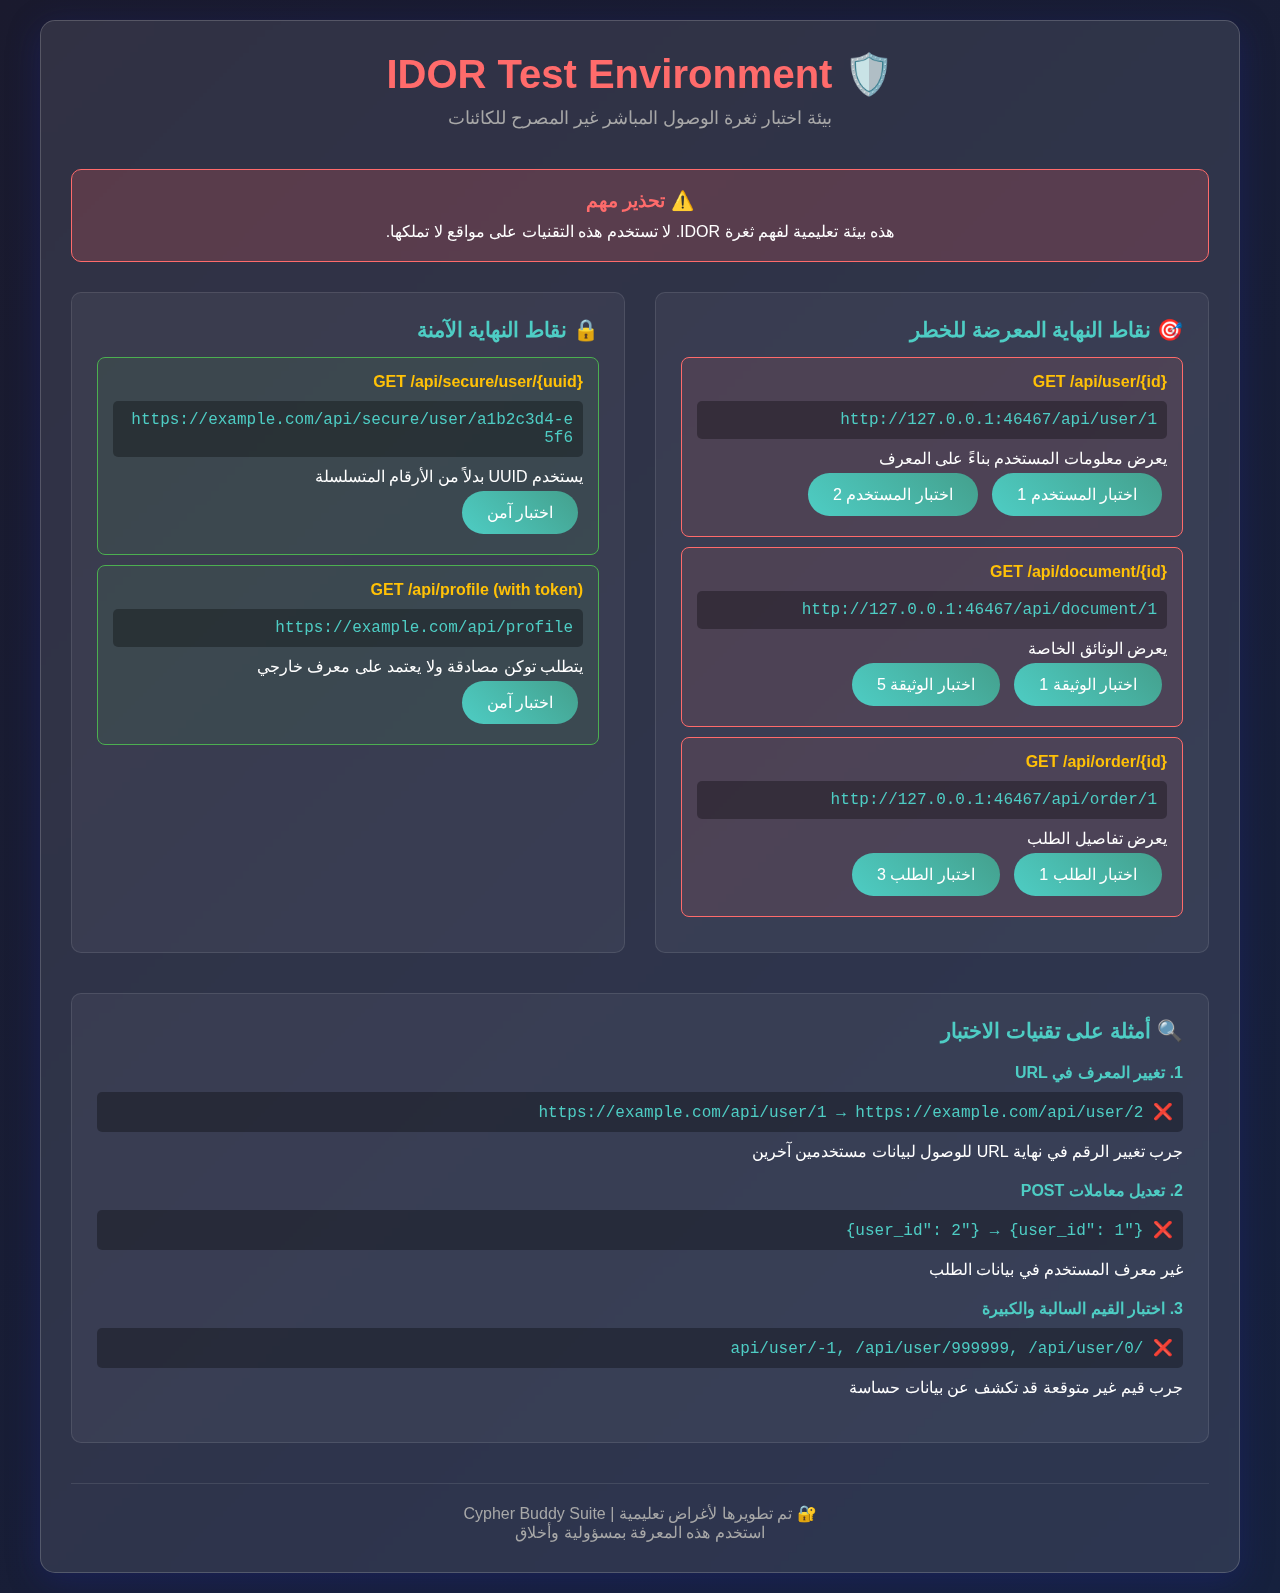
<file: public/idor-test.html>
<!DOCTYPE html>
<html lang="ar" dir="rtl">
<head>
    <meta charset="UTF-8">
    <meta name="viewport" content="width=device-width, initial-scale=1.0">
    <title>IDOR Test Environment - بيئة اختبار ثغرة IDOR</title>
    <style>
        * {
            margin: 0;
            padding: 0;
            box-sizing: border-box;
        }
        
        body {
            font-family: 'Arial', sans-serif;
            background: linear-gradient(135deg, #1a1a2e, #16213e);
            color: #fff;
            min-height: 100vh;
            padding: 20px;
        }
        
        .container {
            max-width: 1200px;
            margin: 0 auto;
            background: rgba(255, 255, 255, 0.1);
            border-radius: 15px;
            padding: 30px;
            box-shadow: 0 8px 32px rgba(31, 38, 135, 0.37);
            backdrop-filter: blur(4px);
            border: 1px solid rgba(255, 255, 255, 0.18);
        }
        
        .header {
            text-align: center;
            margin-bottom: 40px;
        }
        
        .header h1 {
            color: #ff6b6b;
            font-size: 2.5rem;
            margin-bottom: 10px;
        }
        
        .header p {
            color: #a8a8a8;
            font-size: 1.1rem;
        }
        
        .warning {
            background: rgba(255, 107, 107, 0.2);
            border: 1px solid #ff6b6b;
            border-radius: 10px;
            padding: 20px;
            margin-bottom: 30px;
            text-align: center;
        }
        
        .warning h3 {
            color: #ff6b6b;
            margin-bottom: 10px;
        }
        
        .grid {
            display: grid;
            grid-template-columns: repeat(auto-fit, minmax(300px, 1fr));
            gap: 30px;
            margin-bottom: 40px;
        }
        
        .card {
            background: rgba(255, 255, 255, 0.05);
            border-radius: 10px;
            padding: 25px;
            border: 1px solid rgba(255, 255, 255, 0.1);
            transition: transform 0.3s ease;
        }
        
        .card:hover {
            transform: translateY(-5px);
        }
        
        .card h3 {
            color: #4ecdc4;
            margin-bottom: 15px;
            font-size: 1.3rem;
        }
        
        .user-card {
            background: rgba(76, 175, 80, 0.1);
            border: 1px solid #4caf50;
            border-radius: 8px;
            padding: 15px;
            margin: 10px 0;
        }
        
        .user-id {
            color: #4caf50;
            font-weight: bold;
            font-size: 1.1rem;
        }
        
        .user-info {
            margin-top: 10px;
            color: #e0e0e0;
        }
        
        .test-url {
            background: rgba(0, 0, 0, 0.3);
            border-radius: 5px;
            padding: 10px;
            font-family: 'Courier New', monospace;
            color: #4ecdc4;
            word-break: break-all;
            margin: 10px 0;
        }
        
        .button {
            background: linear-gradient(45deg, #4ecdc4, #44a08d);
            border: none;
            border-radius: 25px;
            padding: 12px 25px;
            color: white;
            cursor: pointer;
            font-size: 1rem;
            transition: all 0.3s ease;
            margin: 5px;
        }
        
        .button:hover {
            transform: scale(1.05);
            box-shadow: 0 5px 15px rgba(78, 205, 196, 0.4);
        }
        
        .vulnerable {
            border-color: #ff6b6b !important;
            background: rgba(255, 107, 107, 0.1) !important;
        }
        
        .safe {
            border-color: #4caf50 !important;
            background: rgba(76, 175, 80, 0.1) !important;
        }
        
        .api-endpoint {
            background: rgba(255, 193, 7, 0.1);
            border: 1px solid #ffc107;
            border-radius: 8px;
            padding: 15px;
            margin: 10px 0;
        }
        
        .endpoint-title {
            color: #ffc107;
            font-weight: bold;
            margin-bottom: 10px;
        }
        
        .results {
            margin-top: 30px;
            padding: 20px;
            background: rgba(0, 0, 0, 0.2);
            border-radius: 10px;
        }
        
        .footer {
            text-align: center;
            margin-top: 40px;
            padding-top: 20px;
            border-top: 1px solid rgba(255, 255, 255, 0.1);
            color: #a8a8a8;
        }
    </style>
</head>
<body>
    <div class="container">
        <div class="header">
            <h1>🛡️ IDOR Test Environment</h1>
            <p>بيئة اختبار ثغرة الوصول المباشر غير المصرح للكائنات</p>
        </div>
        
        <div class="warning">
            <h3>⚠️ تحذير مهم</h3>
            <p>هذه بيئة تعليمية لفهم ثغرة IDOR. لا تستخدم هذه التقنيات على مواقع لا تملكها.</p>
        </div>
        
        <div class="grid">
            <div class="card">
                <h3>🎯 نقاط النهاية المعرضة للخطر</h3>
                
                <div class="api-endpoint vulnerable">
                    <div class="endpoint-title">GET /api/user/{id}</div>
                    <div class="test-url" id="userEndpoint">
                        https://example.com/api/user/1
                    </div>
                    <p>يعرض معلومات المستخدم بناءً على المعرف</p>
                    <button class="button" onclick="testEndpoint('user', 1)">اختبار المستخدم 1</button>
                    <button class="button" onclick="testEndpoint('user', 2)">اختبار المستخدم 2</button>
                </div>
                
                <div class="api-endpoint vulnerable">
                    <div class="endpoint-title">GET /api/document/{id}</div>
                    <div class="test-url" id="docEndpoint">
                        https://example.com/api/document/1
                    </div>
                    <p>يعرض الوثائق الخاصة</p>
                    <button class="button" onclick="testEndpoint('document', 1)">اختبار الوثيقة 1</button>
                    <button class="button" onclick="testEndpoint('document', 5)">اختبار الوثيقة 5</button>
                </div>
                
                <div class="api-endpoint vulnerable">
                    <div class="endpoint-title">GET /api/order/{id}</div>
                    <div class="test-url" id="orderEndpoint">
                        https://example.com/api/order/1
                    </div>
                    <p>يعرض تفاصيل الطلب</p>
                    <button class="button" onclick="testEndpoint('order', 1)">اختبار الطلب 1</button>
                    <button class="button" onclick="testEndpoint('order', 3)">اختبار الطلب 3</button>
                </div>
            </div>
            
            <div class="card">
                <h3>🔒 نقاط النهاية الآمنة</h3>
                
                <div class="api-endpoint safe">
                    <div class="endpoint-title">GET /api/secure/user/{uuid}</div>
                    <div class="test-url">
                        https://example.com/api/secure/user/a1b2c3d4-e5f6
                    </div>
                    <p>يستخدم UUID بدلاً من الأرقام المتسلسلة</p>
                    <button class="button" onclick="testSecureEndpoint('user')">اختبار آمن</button>
                </div>
                
                <div class="api-endpoint safe">
                    <div class="endpoint-title">GET /api/profile (with token)</div>
                    <div class="test-url">
                        https://example.com/api/profile
                    </div>
                    <p>يتطلب توكن مصادقة ولا يعتمد على معرف خارجي</p>
                    <button class="button" onclick="testSecureEndpoint('profile')">اختبار آمن</button>
                </div>
            </div>
        </div>
        
        <div class="card">
            <h3>🔍 أمثلة على تقنيات الاختبار</h3>
            
            <div style="margin: 20px 0;">
                <h4 style="color: #4ecdc4; margin-bottom: 10px;">1. تغيير المعرف في URL</h4>
                <div class="test-url">
                    ❌ https://example.com/api/user/1 → https://example.com/api/user/2
                </div>
                <p style="margin: 10px 0;">جرب تغيير الرقم في نهاية URL للوصول لبيانات مستخدمين آخرين</p>
            </div>
            
            <div style="margin: 20px 0;">
                <h4 style="color: #4ecdc4; margin-bottom: 10px;">2. تعديل معاملات POST</h4>
                <div class="test-url">
                    ❌ {"user_id": 1} → {"user_id": 2}
                </div>
                <p style="margin: 10px 0;">غير معرف المستخدم في بيانات الطلب</p>
            </div>
            
            <div style="margin: 20px 0;">
                <h4 style="color: #4ecdc4; margin-bottom: 10px;">3. اختبار القيم السالبة والكبيرة</h4>
                <div class="test-url">
                    ❌ /api/user/-1, /api/user/999999, /api/user/0
                </div>
                <p style="margin: 10px 0;">جرب قيم غير متوقعة قد تكشف عن بيانات حساسة</p>
            </div>
        </div>
        
        <div id="results" class="results" style="display: none;">
            <h3 style="color: #4ecdc4; margin-bottom: 15px;">📊 نتائج الاختبار</h3>
            <div id="resultsContent"></div>
        </div>
        
        <div class="footer">
            <p>🔐 تم تطويرها لأغراض تعليمية | Cypher Buddy Suite</p>
            <p>استخدم هذه المعرفة بمسؤولية وأخلاق</p>
        </div>
    </div>

    <script>
        // بيانات تجريبية للمحاكاة
        const userData = {
            1: { name: "أحمد محمد", email: "ahmed@example.com", role: "admin", phone: "123456789" },
            2: { name: "فاطمة علي", email: "fatima@example.com", role: "user", phone: "987654321" },
            3: { name: "محمد سالم", email: "mohammed@example.com", role: "moderator", phone: "555666777" }
        };
        
        const documentData = {
            1: { title: "تقرير مالي سري", content: "بيانات مالية حساسة...", owner: "أحمد محمد" },
            2: { title: "خطة استراتيجية", content: "خطة الشركة للعام القادم...", owner: "فاطمة علي" },
            5: { title: "كلمات مرور الموظفين", content: "قائمة بكلمات مرور جميع الموظفين...", owner: "محمد سالم" }
        };
        
        const orderData = {
            1: { id: 1, total: 250.50, items: "لابتوب + ماوس", customer: "أحمد محمد" },
            2: { id: 2, total: 89.99, items: "كتاب + قلم", customer: "فاطمة علي" },
            3: { id: 3, total: 1500.00, items: "جهاز كمبيوتر", customer: "محمد سالم" }
        };
        
        function testEndpoint(type, id) {
            const resultsDiv = document.getElementById('results');
            const resultsContent = document.getElementById('resultsContent');
            
            resultsDiv.style.display = 'block';
            
            let result = '';
            let isVulnerable = false;
            
            if (type === 'user' && userData[id]) {
                result = `
                    <div class="user-card vulnerable">
                        <div class="user-id">🚨 ثغرة IDOR مكتشفة! - معرف المستخدم: ${id}</div>
                        <div class="user-info">
                            <p><strong>الاسم:</strong> ${userData[id].name}</p>
                            <p><strong>البريد الإلكتروني:</strong> ${userData[id].email}</p>
                            <p><strong>الدور:</strong> ${userData[id].role}</p>
                            <p><strong>الهاتف:</strong> ${userData[id].phone}</p>
                        </div>
                        <p style="color: #ff6b6b; margin-top: 10px;"><strong>خطر:</strong> تم الوصول لبيانات مستخدم آخر بدون تصريح!</p>
                    </div>
                `;
                isVulnerable = true;
            } else if (type === 'document' && documentData[id]) {
                result = `
                    <div class="user-card vulnerable">
                        <div class="user-id">🚨 ثغرة IDOR مكتشفة! - معرف الوثيقة: ${id}</div>
                        <div class="user-info">
                            <p><strong>العنوان:</strong> ${documentData[id].title}</p>
                            <p><strong>المحتوى:</strong> ${documentData[id].content}</p>
                            <p><strong>المالك:</strong> ${documentData[id].owner}</p>
                        </div>
                        <p style="color: #ff6b6b; margin-top: 10px;"><strong>خطر:</strong> تم الوصول لوثيقة سرية!</p>
                    </div>
                `;
                isVulnerable = true;
            } else if (type === 'order' && orderData[id]) {
                result = `
                    <div class="user-card vulnerable">
                        <div class="user-id">🚨 ثغرة IDOR مكتشفة! - معرف الطلب: ${id}</div>
                        <div class="user-info">
                            <p><strong>المجموع:</strong> ${orderData[id].total} ريال</p>
                            <p><strong>المنتجات:</strong> ${orderData[id].items}</p>
                            <p><strong>العميل:</strong> ${orderData[id].customer}</p>
                        </div>
                        <p style="color: #ff6b6b; margin-top: 10px;"><strong>خطر:</strong> تم الوصول لطلب عميل آخر!</p>
                    </div>
                `;
                isVulnerable = true;
            } else {
                result = `
                    <div class="user-card safe">
                        <div class="user-id">✅ لم يتم العثور على بيانات - معرف: ${id}</div>
                        <p style="color: #4caf50;">الاستجابة: 404 - غير موجود أو 403 - غير مصرح</p>
                    </div>
                `;
            }
            
            // إضافة تحليل الثغرة
            if (isVulnerable) {
                result += `
                    <div style="background: rgba(255, 107, 107, 0.1); border: 1px solid #ff6b6b; border-radius: 8px; padding: 15px; margin-top: 15px;">
                        <h4 style="color: #ff6b6b; margin-bottom: 10px;">🔍 تحليل الثغرة</h4>
                        <ul style="color: #e0e0e0; line-height: 1.6;">
                            <li>تم الوصول للبيانات بدون التحقق من الصلاحيات</li>
                            <li>النظام لا يتحقق من ملكية المستخدم للمورد</li>
                            <li>يمكن تعديل معرف الكائن للوصول لبيانات أخرى</li>
                        </ul>
                        <div style="margin-top: 10px;">
                            <strong style="color: #ffc107;">الحلول المقترحة:</strong>
                            <ul style="color: #e0e0e0; margin-top: 5px;">
                                <li>تنفيذ فحص الصلاحيات على مستوى الكائن</li>
                                <li>استخدام UUID بدلاً من الأرقام المتسلسلة</li>
                                <li>التحقق من ملكية المستخدم للمورد</li>
                            </ul>
                        </div>
                    </div>
                `;
            }
            
            resultsContent.innerHTML = result;
        }
        
        function testSecureEndpoint(type) {
            const resultsDiv = document.getElementById('results');
            const resultsContent = document.getElementById('resultsContent');
            
            resultsDiv.style.display = 'block';
            
            const result = `
                <div class="user-card safe">
                    <div class="user-id">🔒 نقطة نهاية آمنة - ${type}</div>
                    <div class="user-info">
                        <p><strong>الاستجابة:</strong> 200 - نجح الطلب</p>
                        <p><strong>البيانات:</strong> بيانات المستخدم الحالي فقط</p>
                        <p><strong>الحماية:</strong> يتم التحقق من التوكن والصلاحيات</p>
                    </div>
                    <p style="color: #4caf50; margin-top: 10px;"><strong>آمن:</strong> لا يمكن الوصول لبيانات مستخدمين آخرين</p>
                </div>
                
                <div style="background: rgba(76, 175, 80, 0.1); border: 1px solid #4caf50; border-radius: 8px; padding: 15px; margin-top: 15px;">
                    <h4 style="color: #4caf50; margin-bottom: 10px;">✅ تحليل الحماية</h4>
                    <ul style="color: #e0e0e0; line-height: 1.6;">
                        <li>يتم التحقق من التوكن قبل الوصول للبيانات</li>
                        <li>النظام يعرض بيانات المستخدم الحالي فقط</li>
                        <li>لا يعتمد على معرفات خارجية قابلة للتلاعب</li>
                        <li>يطبق مبدأ "أقل امتياز" في الوصول</li>
                    </ul>
                </div>
            `;
            
            resultsContent.innerHTML = result;
        }
        
        // تحديث URLs في الوقت الفعلي
        document.addEventListener('DOMContentLoaded', function() {
            const baseUrl = window.location.origin;
            document.getElementById('userEndpoint').textContent = baseUrl + '/api/user/1';
            document.getElementById('docEndpoint').textContent = baseUrl + '/api/document/1';
            document.getElementById('orderEndpoint').textContent = baseUrl + '/api/order/1';
        });
    </script>
</body>
</html>
</file>
